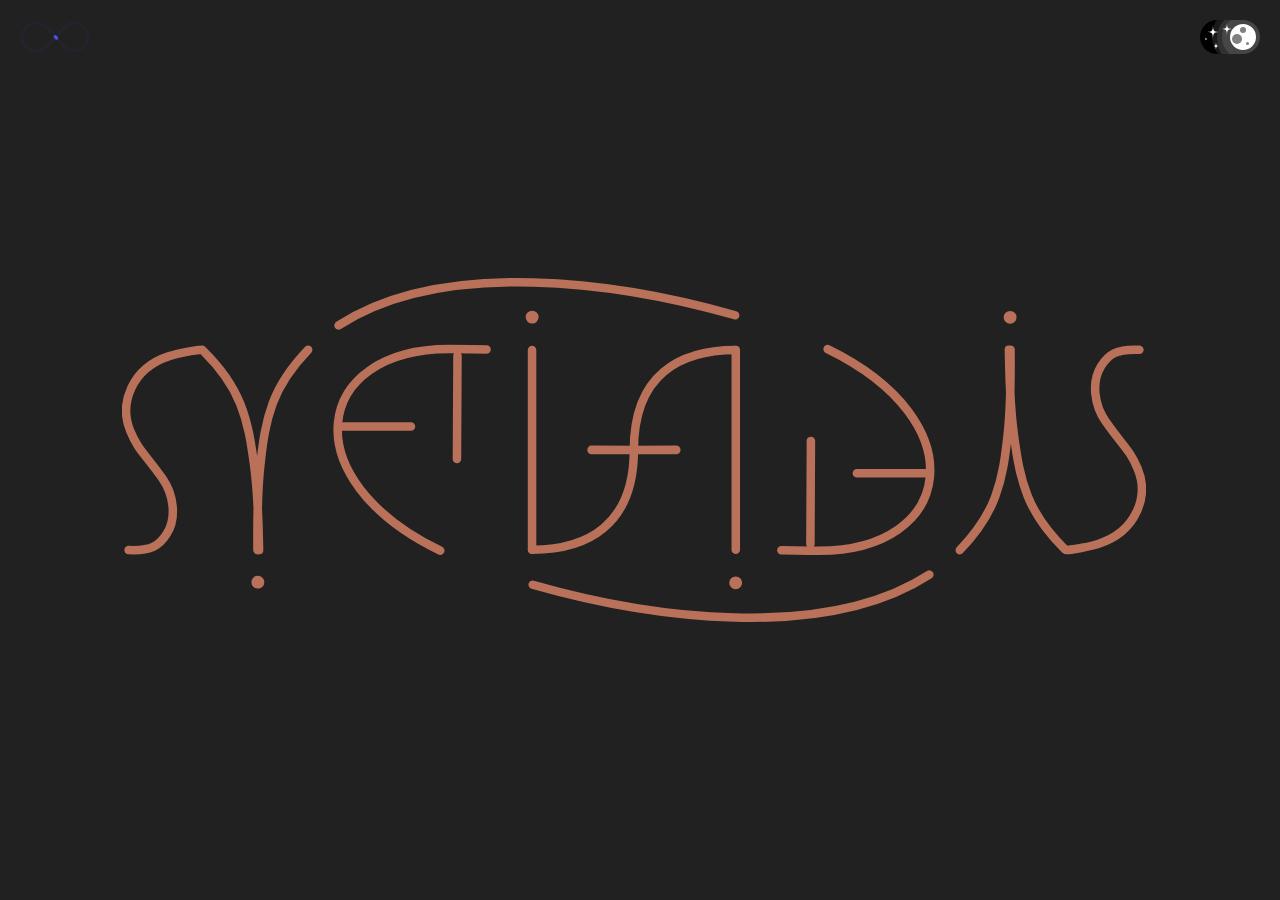
<file: index.html>
<!DOCTYPE html>
<html lang="en">
  <head>
    <meta charset="UTF-8" />
    <meta name="viewport" content="width=device-width, initial-scale=1.0" />
    <link rel="stylesheet" href="style.css" />
    <title>Ambigram Logo Naiadis</title>
  </head>
  <body class="light-mode">
    <!-- Main logo -->
    <div class="container">
      <img src="Ambigram.svg" />
    </div>

    <!-- Theme Switch in Top Right -->
    <div class="theme-switch-container">
      <label class="switch">
        <input id="input" type="checkbox" checked="darkTheme" />
        <div class="slider round">
          <div class="sun-moon">
            <svg id="moon-dot-1" class="moon-dot" viewBox="0 0 100 100">
              <circle cx="50" cy="50" r="50"></circle>
            </svg>
            <svg id="moon-dot-2" class="moon-dot" viewBox="0 0 100 100">
              <circle cx="50" cy="50" r="50"></circle>
            </svg>
            <svg id="moon-dot-3" class="moon-dot" viewBox="0 0 100 100">
              <circle cx="50" cy="50" r="50"></circle>
            </svg>
            <svg id="light-ray-1" class="light-ray" viewBox="0 0 100 100">
              <circle cx="50" cy="50" r="50"></circle>
            </svg>
            <svg id="light-ray-2" class="light-ray" viewBox="0 0 100 100">
              <circle cx="50" cy="50" r="50"></circle>
            </svg>
            <svg id="light-ray-3" class="light-ray" viewBox="0 0 100 100">
              <circle cx="50" cy="50" r="50"></circle>
            </svg>

            <svg id="cloud-1" class="cloud-dark" viewBox="0 0 100 100">
              <circle cx="50" cy="50" r="50"></circle>
            </svg>
            <svg id="cloud-2" class="cloud-dark" viewBox="0 0 100 100">
              <circle cx="50" cy="50" r="50"></circle>
            </svg>
            <svg id="cloud-3" class="cloud-dark" viewBox="0 0 100 100">
              <circle cx="50" cy="50" r="50"></circle>
            </svg>
            <svg id="cloud-4" class="cloud-light" viewBox="0 0 100 100">
              <circle cx="50" cy="50" r="50"></circle>
            </svg>
            <svg id="cloud-5" class="cloud-light" viewBox="0 0 100 100">
              <circle cx="50" cy="50" r="50"></circle>
            </svg>
            <svg id="cloud-6" class="cloud-light" viewBox="0 0 100 100">
              <circle cx="50" cy="50" r="50"></circle>
            </svg>
          </div>
          <div class="stars">
            <svg id="star-1" class="star" viewBox="0 0 20 20">
              <path
                d="M 0 10 C 10 10,10 10 ,0 10 C 10 10 , 10 10 , 10 20 C 10 10 , 10 10 , 20 10 C 10 10 , 10 10 , 10 0 C 10 10,10 10 ,0 10 Z"
              ></path>
            </svg>
            <svg id="star-2" class="star" viewBox="0 0 20 20">
              <path
                d="M 0 10 C 10 10,10 10 ,0 10 C 10 10 , 10 10 , 10 20 C 10 10 , 10 10 , 20 10 C 10 10 , 10 10 , 10 0 C 10 10,10 10 ,0 10 Z"
              ></path>
            </svg>
            <svg id="star-3" class="star" viewBox="0 0 20 20">
              <path
                d="M 0 10 C 10 10,10 10 ,0 10 C 10 10 , 10 10 , 10 20 C 10 10 , 10 10 , 20 10 C 10 10 , 10 10 , 10 0 C 10 10,10 10 ,0 10 Z"
              ></path>
            </svg>
            <svg id="star-4" class="star" viewBox="0 0 20 20">
              <path
                d="M 0 10 C 10 10,10 10 ,0 10 C 10 10 , 10 10 , 10 20 C 10 10 , 10 10 , 20 10 C 10 10 , 10 10 , 10 0 C 10 10,10 10 ,0 10 Z"
              ></path>
            </svg>
          </div>
        </div>
      </label>

      <!-- Infinity SVG Logo -->
      <div class="svg-logo">
        <button
          class="infinity-btn"
          style="background: none; border: none; cursor: pointer"
        >
          <svg
            style="
              top: 37px;
              left: 55px;
              display: inline-block;
              position: fixed;
              transform: translate(-50%, -50%);
            "
            preserveAspectRatio="xMidYMid meet"
            viewBox="0 0 187.3 93.7"
            height="100px"
            width="150px"
          >
            <path
              d="M93.9,46.4c9.3,9.5,13.8,17.9,23.5,17.9s17.5-7.8,17.5-17.5s-7.8-17.6-17.5-17.5c-9.7,0.1-13.3,7.2-22.1,17.1 c-8.9,8.8-15.7,17.9-25.4,17.9s-17.5-7.8-17.5-17.5s7.8-17.5,17.5-17.5S86.2,38.6,93.9,46.4z"
              stroke-miterlimit="10"
              stroke-linejoin="round"
              stroke-linecap="round"
              stroke-width="4"
              fill="none"
              id="outline"
              stroke="#4E4FEB"
            ></path>
            <path
              d="M93.9,46.4c9.3,9.5,13.8,17.9,23.5,17.9s17.5-7.8,17.5-17.5s-7.8-17.6-17.5-17.5c-9.7,0.1-13.3,7.2-22.1,17.1 c-8.9,8.8-15.7,17.9-25.4,17.9s-17.5-7.8-17.5-17.5s7.8-17.5,17.5-17.5S86.2,38.6,93.9,46.4z"
              stroke-miterlimit="10"
              stroke-linejoin="round"
              stroke-linecap="round"
              stroke-width="4"
              stroke="#4E4FEB"
              fill="none"
              opacity="0.05"
              id="outline-bg"
            ></path>
          </svg>
        </button>
      </div>
    </div>
    <!-- Load JavaScript file -->
    <script src="main.js"></script>
  </body>
</html>
</file>
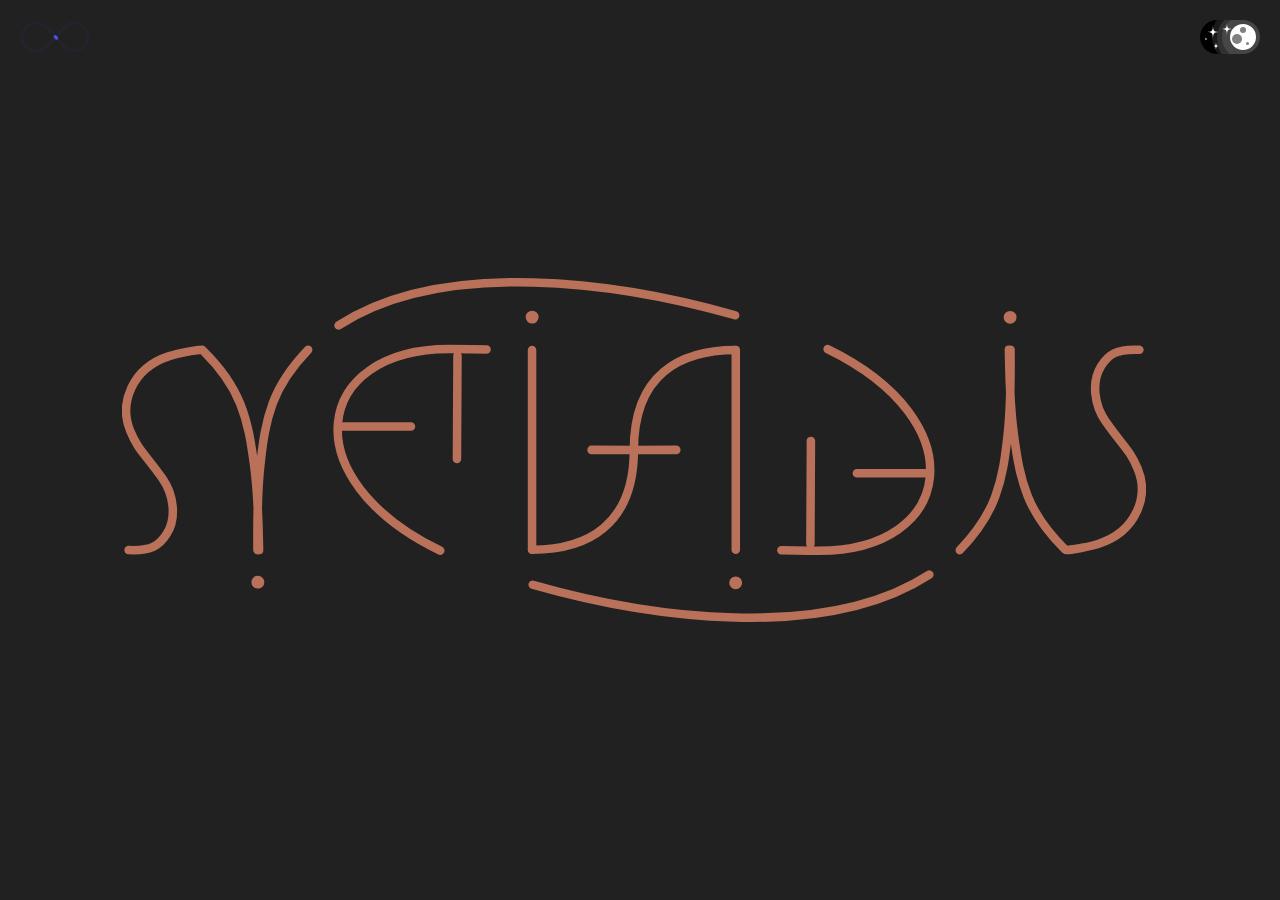
<file: Code/index.html>
<!DOCTYPE html>
<html lang="en">
  <head>
    <meta charset="UTF-8" />
    <meta name="viewport" content="width=device-width, initial-scale=1.0" />
    <link rel="stylesheet" href="style.css" />
    <title>Ambigram Logo Naiadis</title>
  </head>
  <body class="light-mode">
    <!-- Main logo -->
    <div class="container">
      <img src="/Svg/Ambigram.svg" />
    </div>

    <!-- Theme Switch in Top Right -->
    <div class="theme-switch-container">
      <label class="switch">
        <input id="input" type="checkbox" checked="darkTheme" />
        <div class="slider round">
          <div class="sun-moon">
            <svg id="moon-dot-1" class="moon-dot" viewBox="0 0 100 100">
              <circle cx="50" cy="50" r="50"></circle>
            </svg>
            <svg id="moon-dot-2" class="moon-dot" viewBox="0 0 100 100">
              <circle cx="50" cy="50" r="50"></circle>
            </svg>
            <svg id="moon-dot-3" class="moon-dot" viewBox="0 0 100 100">
              <circle cx="50" cy="50" r="50"></circle>
            </svg>
            <svg id="light-ray-1" class="light-ray" viewBox="0 0 100 100">
              <circle cx="50" cy="50" r="50"></circle>
            </svg>
            <svg id="light-ray-2" class="light-ray" viewBox="0 0 100 100">
              <circle cx="50" cy="50" r="50"></circle>
            </svg>
            <svg id="light-ray-3" class="light-ray" viewBox="0 0 100 100">
              <circle cx="50" cy="50" r="50"></circle>
            </svg>

            <svg id="cloud-1" class="cloud-dark" viewBox="0 0 100 100">
              <circle cx="50" cy="50" r="50"></circle>
            </svg>
            <svg id="cloud-2" class="cloud-dark" viewBox="0 0 100 100">
              <circle cx="50" cy="50" r="50"></circle>
            </svg>
            <svg id="cloud-3" class="cloud-dark" viewBox="0 0 100 100">
              <circle cx="50" cy="50" r="50"></circle>
            </svg>
            <svg id="cloud-4" class="cloud-light" viewBox="0 0 100 100">
              <circle cx="50" cy="50" r="50"></circle>
            </svg>
            <svg id="cloud-5" class="cloud-light" viewBox="0 0 100 100">
              <circle cx="50" cy="50" r="50"></circle>
            </svg>
            <svg id="cloud-6" class="cloud-light" viewBox="0 0 100 100">
              <circle cx="50" cy="50" r="50"></circle>
            </svg>
          </div>
          <div class="stars">
            <svg id="star-1" class="star" viewBox="0 0 20 20">
              <path
                d="M 0 10 C 10 10,10 10 ,0 10 C 10 10 , 10 10 , 10 20 C 10 10 , 10 10 , 20 10 C 10 10 , 10 10 , 10 0 C 10 10,10 10 ,0 10 Z"
              ></path>
            </svg>
            <svg id="star-2" class="star" viewBox="0 0 20 20">
              <path
                d="M 0 10 C 10 10,10 10 ,0 10 C 10 10 , 10 10 , 10 20 C 10 10 , 10 10 , 20 10 C 10 10 , 10 10 , 10 0 C 10 10,10 10 ,0 10 Z"
              ></path>
            </svg>
            <svg id="star-3" class="star" viewBox="0 0 20 20">
              <path
                d="M 0 10 C 10 10,10 10 ,0 10 C 10 10 , 10 10 , 10 20 C 10 10 , 10 10 , 20 10 C 10 10 , 10 10 , 10 0 C 10 10,10 10 ,0 10 Z"
              ></path>
            </svg>
            <svg id="star-4" class="star" viewBox="0 0 20 20">
              <path
                d="M 0 10 C 10 10,10 10 ,0 10 C 10 10 , 10 10 , 10 20 C 10 10 , 10 10 , 20 10 C 10 10 , 10 10 , 10 0 C 10 10,10 10 ,0 10 Z"
              ></path>
            </svg>
          </div>
        </div>
      </label>

      <!-- Infinity SVG Logo -->
      <div class="svg-logo">
        <button
          class="infinity-btn"
          style="background: none; border: none; cursor: pointer"
        >
          <svg
            style="
              top: 37px;
              left: 55px;
              display: inline-block;
              position: fixed;
              transform: translate(-50%, -50%);
            "
            preserveAspectRatio="xMidYMid meet"
            viewBox="0 0 187.3 93.7"
            height="100px"
            width="150px"
          >
            <path
              d="M93.9,46.4c9.3,9.5,13.8,17.9,23.5,17.9s17.5-7.8,17.5-17.5s-7.8-17.6-17.5-17.5c-9.7,0.1-13.3,7.2-22.1,17.1 c-8.9,8.8-15.7,17.9-25.4,17.9s-17.5-7.8-17.5-17.5s7.8-17.5,17.5-17.5S86.2,38.6,93.9,46.4z"
              stroke-miterlimit="10"
              stroke-linejoin="round"
              stroke-linecap="round"
              stroke-width="4"
              fill="none"
              id="outline"
              stroke="#4E4FEB"
            ></path>
            <path
              d="M93.9,46.4c9.3,9.5,13.8,17.9,23.5,17.9s17.5-7.8,17.5-17.5s-7.8-17.6-17.5-17.5c-9.7,0.1-13.3,7.2-22.1,17.1 c-8.9,8.8-15.7,17.9-25.4,17.9s-17.5-7.8-17.5-17.5s7.8-17.5,17.5-17.5S86.2,38.6,93.9,46.4z"
              stroke-miterlimit="10"
              stroke-linejoin="round"
              stroke-linecap="round"
              stroke-width="4"
              stroke="#4E4FEB"
              fill="none"
              opacity="0.05"
              id="outline-bg"
            ></path>
          </svg>
        </button>
      </div>
    </div>
    <!-- Load JavaScript file -->
    <script src="main.js"></script>
  </body>
</html>
</file>
<file: style.css>
body {
  margin: 0;
  padding: 0;
  display: flex;
  justify-content: center;
  align-items: center;
  min-height: 100vh;
  transition: background-color 0.4s;
}

/* Updated rotation classes */
.container img {
    transition: transform 0.6s ease;
    transform: rotate(0deg); /* Default state */
  }
  
  .rotate-0 {
    transform: rotate(0deg) !important;
  }
  
  .rotate-180 {
    transform: rotate(180deg) !important;
  }

/* Light mode */
body.light-mode {
  background-color: #e8e8e8;
}

/* Dark mode */
body.dark-mode {
  background-color: #212121;
}

.container {
  width: 80%;
  display: flex;
  justify-content: center;
}

/* From Uiverse.io by RiccardoRapelli */
.switch {
  position: fixed;
  top: 20px;
  right: 20px;
  display: inline-block;
  width: 60px;
  height: 34px;
}

.switch #input {
  opacity: 0;
  width: 0;
  height: 0;
}

.slider {
  position: absolute;
  cursor: pointer;
  top: 0;
  left: 0;
  right: 0;
  bottom: 0;
  background-color: #2196f3;
  -webkit-transition: 0.4s;
  transition: 0.4s;
  z-index: 0;
  overflow: hidden;
}

.sun-moon {
  position: absolute;
  content: "";
  height: 26px;
  width: 26px;
  left: 4px;
  bottom: 4px;
  background-color: yellow;
  -webkit-transition: 0.4s;
  transition: 0.4s;
}

#input:checked + .slider {
  background-color: black;
}

#input:focus + .slider {
  box-shadow: 0 0 1px #2196f3;
}

#input:checked + .slider .sun-moon {
  -webkit-transform: translateX(26px);
  -ms-transform: translateX(26px);
  transform: translateX(26px);
  background-color: white;
  transition: transform 0.4s ease, background-color 0.4s;
}

/* Add back the spin animation but apply it after the translation is complete */
#input:checked + .slider .sun-moon {
  animation: spin-after-move 0.8s ease;
  animation-delay: 0.4s; /* Start spinning after translation finishes */
}

.moon-dot {
  opacity: 0;
  transition: 0.4s;
  fill: gray;
}

#input:checked + .slider .sun-moon .moon-dot {
  opacity: 1;
}

.slider.round {
  border-radius: 34px;
}

.slider.round .sun-moon {
  border-radius: 50%;
}

#moon-dot-1 {
  left: 10px;
  top: 3px;
  position: absolute;
  width: 6px;
  height: 6px;
  z-index: 4;
}

#moon-dot-2 {
  left: 2px;
  top: 10px;
  position: absolute;
  width: 10px;
  height: 10px;
  z-index: 4;
}

#moon-dot-3 {
  left: 16px;
  top: 18px;
  position: absolute;
  width: 3px;
  height: 3px;
  z-index: 4;
}

#light-ray-1 {
  left: -8px;
  top: -8px;
  position: absolute;
  width: 43px;
  height: 43px;
  z-index: -1;
  fill: white;
  opacity: 10%;
}

#light-ray-2 {
  left: -50%;
  top: -50%;
  position: absolute;
  width: 55px;
  height: 55px;
  z-index: -1;
  fill: white;
  opacity: 10%;
}

#light-ray-3 {
  left: -18px;
  top: -18px;
  position: absolute;
  width: 60px;
  height: 60px;
  z-index: -1;
  fill: white;
  opacity: 10%;
}

.cloud-light {
  position: absolute;
  fill: #eee;
  animation-name: cloud-move;
  animation-duration: 6s;
  animation-iteration-count: infinite;
}

.cloud-dark {
  position: absolute;
  fill: #ccc;
  animation-name: cloud-move;
  animation-duration: 6s;
  animation-iteration-count: infinite;
  animation-delay: 1s;
}

#cloud-1 {
  left: 30px;
  top: 15px;
  width: 40px;
}

#cloud-2 {
  left: 44px;
  top: 10px;
  width: 20px;
}

#cloud-3 {
  left: 18px;
  top: 24px;
  width: 30px;
}

#cloud-4 {
  left: 36px;
  top: 18px;
  width: 40px;
}

#cloud-5 {
  left: 48px;
  top: 14px;
  width: 20px;
}

#cloud-6 {
  left: 22px;
  top: 26px;
  width: 30px;
}

@keyframes cloud-move {
  0% {
    transform: translateX(0px);
  }

  40% {
    transform: translateX(4px);
  }

  80% {
    transform: translateX(-4px);
  }

  100% {
    transform: translateX(0px);
  }
}

.stars {
  transform: translateY(-32px);
  opacity: 0;
  transition: 0.4s;
}

.star {
  fill: white;
  position: absolute;
  -webkit-transition: 0.4s;
  transition: 0.4s;
  animation-name: star-twinkle;
  animation-duration: 2s;
  animation-iteration-count: infinite;
}

#input:checked + .slider .stars {
  -webkit-transform: translateY(0);
  -ms-transform: translateY(0);
  transform: translateY(0);
  opacity: 1;
}

#star-1 {
  width: 20px;
  top: 2px;
  left: 3px;
  animation-delay: 0.3s;
}

#star-2 {
  width: 6px;
  top: 16px;
  left: 3px;
}

#star-3 {
  width: 12px;
  top: 20px;
  left: 10px;
  animation-delay: 0.6s;
}

#star-4 {
  width: 18px;
  top: 0px;
  left: 18px;
  animation-delay: 1.3s;
}

@keyframes star-twinkle {
  0% {
    transform: scale(1);
  }

  40% {
    transform: scale(1.2);
  }

  80% {
    transform: scale(0.8);
  }

  100% {
    transform: scale(1);
  }
}

/* Animation for spinning after moving */
@keyframes spin-after-move {
  0% {
    transform: translateX(26px) rotate(0deg);
  }
  100% {
    transform: translateX(26px) rotate(360deg);
  }
}

/* From Uiverse.io by SouravBandyopadhyay */
#outline {
  stroke-dasharray: 2.42777px, 242.77666px;
  stroke-dashoffset: 0;
  -webkit-animation: anim 1.6s linear infinite;
  animation: anim 1.6s linear infinite;
}

@-webkit-keyframes anim {
  12.5% {
    stroke-dasharray: 33.98873px, 242.77666px;
    stroke-dashoffset: -26.70543px;
  }

  43.75% {
    stroke-dasharray: 84.97183px, 242.77666px;
    stroke-dashoffset: -84.97183px;
  }

  100% {
    stroke-dasharray: 2.42777px, 242.77666px;
    stroke-dashoffset: -240.34889px;
  }
}

@keyframes anim {
  12.5% {
    stroke-dasharray: 33.98873px, 242.77666px;
    stroke-dashoffset: -26.70543px;
  }

  43.75% {
    stroke-dasharray: 84.97183px, 242.77666px;
    stroke-dashoffset: -84.97183px;
  }

  100% {
    stroke-dasharray: 2.42777px, 242.77666px;
    stroke-dashoffset: -240.34889px;
  }
}

.rotate-180 {
  transition: transform 0.6s ease;
  transform: rotate(180deg);
}
</file>
<file: Code/style.css>
body {
  margin: 0;
  padding: 0;
  display: flex;
  justify-content: center;
  align-items: center;
  min-height: 100vh;
  transition: background-color 0.4s;
}

/* Updated rotation classes */
.container img {
    transition: transform 0.6s ease;
    transform: rotate(0deg); /* Default state */
  }
  
  .rotate-0 {
    transform: rotate(0deg) !important;
  }
  
  .rotate-180 {
    transform: rotate(180deg) !important;
  }

/* Light mode */
body.light-mode {
  background-color: #e8e8e8;
}

/* Dark mode */
body.dark-mode {
  background-color: #212121;
}

.container {
  width: 80%;
  display: flex;
  justify-content: center;
}

/* From Uiverse.io by RiccardoRapelli */
.switch {
  position: fixed;
  top: 20px;
  right: 20px;
  display: inline-block;
  width: 60px;
  height: 34px;
}

.switch #input {
  opacity: 0;
  width: 0;
  height: 0;
}

.slider {
  position: absolute;
  cursor: pointer;
  top: 0;
  left: 0;
  right: 0;
  bottom: 0;
  background-color: #2196f3;
  -webkit-transition: 0.4s;
  transition: 0.4s;
  z-index: 0;
  overflow: hidden;
}

.sun-moon {
  position: absolute;
  content: "";
  height: 26px;
  width: 26px;
  left: 4px;
  bottom: 4px;
  background-color: yellow;
  -webkit-transition: 0.4s;
  transition: 0.4s;
}

#input:checked + .slider {
  background-color: black;
}

#input:focus + .slider {
  box-shadow: 0 0 1px #2196f3;
}

#input:checked + .slider .sun-moon {
  -webkit-transform: translateX(26px);
  -ms-transform: translateX(26px);
  transform: translateX(26px);
  background-color: white;
  transition: transform 0.4s ease, background-color 0.4s;
}

/* Add back the spin animation but apply it after the translation is complete */
#input:checked + .slider .sun-moon {
  animation: spin-after-move 0.8s ease;
  animation-delay: 0.4s; /* Start spinning after translation finishes */
}

.moon-dot {
  opacity: 0;
  transition: 0.4s;
  fill: gray;
}

#input:checked + .slider .sun-moon .moon-dot {
  opacity: 1;
}

.slider.round {
  border-radius: 34px;
}

.slider.round .sun-moon {
  border-radius: 50%;
}

#moon-dot-1 {
  left: 10px;
  top: 3px;
  position: absolute;
  width: 6px;
  height: 6px;
  z-index: 4;
}

#moon-dot-2 {
  left: 2px;
  top: 10px;
  position: absolute;
  width: 10px;
  height: 10px;
  z-index: 4;
}

#moon-dot-3 {
  left: 16px;
  top: 18px;
  position: absolute;
  width: 3px;
  height: 3px;
  z-index: 4;
}

#light-ray-1 {
  left: -8px;
  top: -8px;
  position: absolute;
  width: 43px;
  height: 43px;
  z-index: -1;
  fill: white;
  opacity: 10%;
}

#light-ray-2 {
  left: -50%;
  top: -50%;
  position: absolute;
  width: 55px;
  height: 55px;
  z-index: -1;
  fill: white;
  opacity: 10%;
}

#light-ray-3 {
  left: -18px;
  top: -18px;
  position: absolute;
  width: 60px;
  height: 60px;
  z-index: -1;
  fill: white;
  opacity: 10%;
}

.cloud-light {
  position: absolute;
  fill: #eee;
  animation-name: cloud-move;
  animation-duration: 6s;
  animation-iteration-count: infinite;
}

.cloud-dark {
  position: absolute;
  fill: #ccc;
  animation-name: cloud-move;
  animation-duration: 6s;
  animation-iteration-count: infinite;
  animation-delay: 1s;
}

#cloud-1 {
  left: 30px;
  top: 15px;
  width: 40px;
}

#cloud-2 {
  left: 44px;
  top: 10px;
  width: 20px;
}

#cloud-3 {
  left: 18px;
  top: 24px;
  width: 30px;
}

#cloud-4 {
  left: 36px;
  top: 18px;
  width: 40px;
}

#cloud-5 {
  left: 48px;
  top: 14px;
  width: 20px;
}

#cloud-6 {
  left: 22px;
  top: 26px;
  width: 30px;
}

@keyframes cloud-move {
  0% {
    transform: translateX(0px);
  }

  40% {
    transform: translateX(4px);
  }

  80% {
    transform: translateX(-4px);
  }

  100% {
    transform: translateX(0px);
  }
}

.stars {
  transform: translateY(-32px);
  opacity: 0;
  transition: 0.4s;
}

.star {
  fill: white;
  position: absolute;
  -webkit-transition: 0.4s;
  transition: 0.4s;
  animation-name: star-twinkle;
  animation-duration: 2s;
  animation-iteration-count: infinite;
}

#input:checked + .slider .stars {
  -webkit-transform: translateY(0);
  -ms-transform: translateY(0);
  transform: translateY(0);
  opacity: 1;
}

#star-1 {
  width: 20px;
  top: 2px;
  left: 3px;
  animation-delay: 0.3s;
}

#star-2 {
  width: 6px;
  top: 16px;
  left: 3px;
}

#star-3 {
  width: 12px;
  top: 20px;
  left: 10px;
  animation-delay: 0.6s;
}

#star-4 {
  width: 18px;
  top: 0px;
  left: 18px;
  animation-delay: 1.3s;
}

@keyframes star-twinkle {
  0% {
    transform: scale(1);
  }

  40% {
    transform: scale(1.2);
  }

  80% {
    transform: scale(0.8);
  }

  100% {
    transform: scale(1);
  }
}

/* Animation for spinning after moving */
@keyframes spin-after-move {
  0% {
    transform: translateX(26px) rotate(0deg);
  }
  100% {
    transform: translateX(26px) rotate(360deg);
  }
}

/* From Uiverse.io by SouravBandyopadhyay */
#outline {
  stroke-dasharray: 2.42777px, 242.77666px;
  stroke-dashoffset: 0;
  -webkit-animation: anim 1.6s linear infinite;
  animation: anim 1.6s linear infinite;
}

@-webkit-keyframes anim {
  12.5% {
    stroke-dasharray: 33.98873px, 242.77666px;
    stroke-dashoffset: -26.70543px;
  }

  43.75% {
    stroke-dasharray: 84.97183px, 242.77666px;
    stroke-dashoffset: -84.97183px;
  }

  100% {
    stroke-dasharray: 2.42777px, 242.77666px;
    stroke-dashoffset: -240.34889px;
  }
}

@keyframes anim {
  12.5% {
    stroke-dasharray: 33.98873px, 242.77666px;
    stroke-dashoffset: -26.70543px;
  }

  43.75% {
    stroke-dasharray: 84.97183px, 242.77666px;
    stroke-dashoffset: -84.97183px;
  }

  100% {
    stroke-dasharray: 2.42777px, 242.77666px;
    stroke-dashoffset: -240.34889px;
  }
}

.rotate-180 {
  transition: transform 0.6s ease;
  transform: rotate(180deg);
}
</file>
